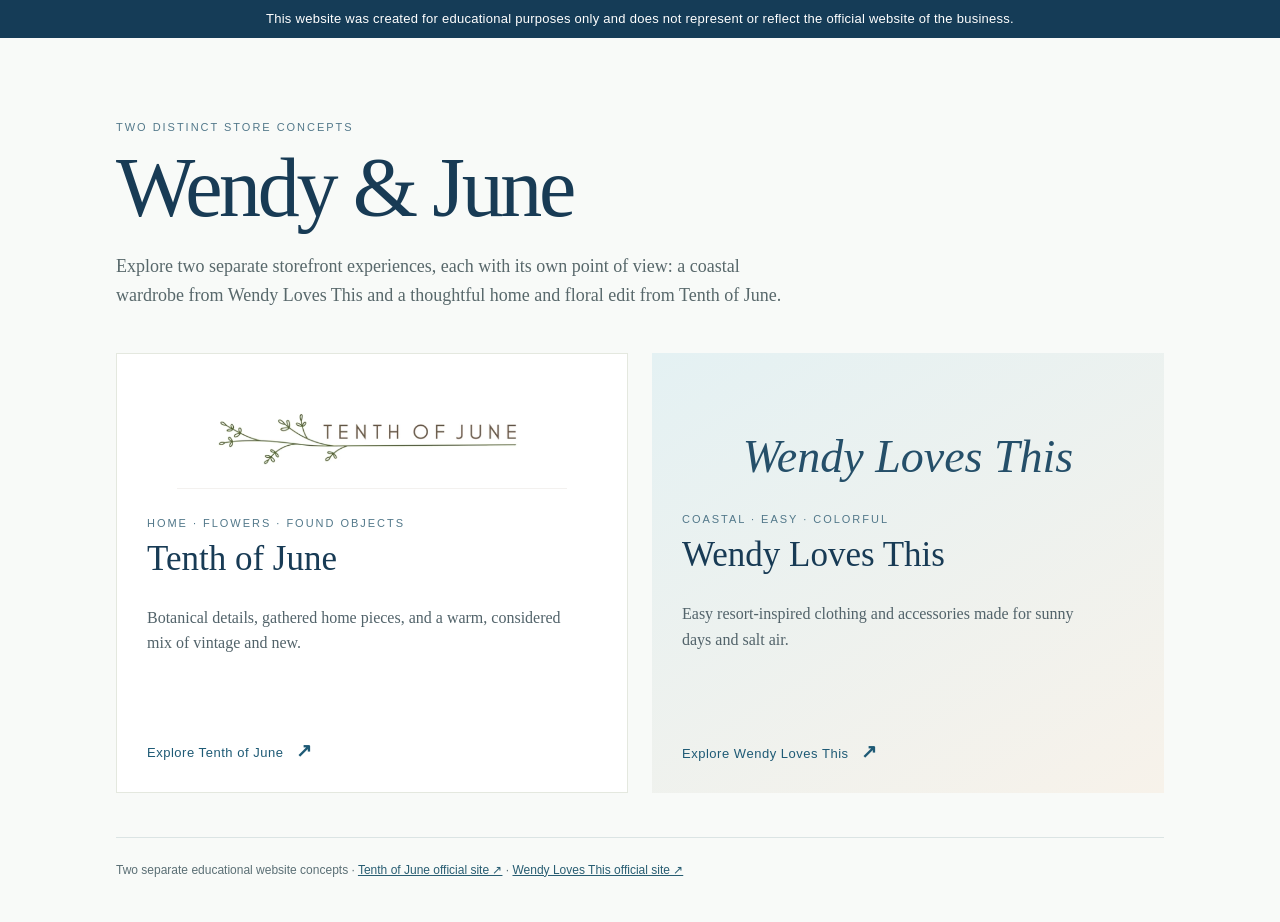
<file: index.html>
<!doctype html>
<html lang="en"><head><meta charset="utf-8"><meta name="viewport" content="width=device-width, initial-scale=1"><meta name="description" content="Two independent educational storefront concepts inspired by Tenth of June and Wendy Loves This."><title>Wendy & June | Two Storefront Concepts</title><link rel="stylesheet" href="style.css"><script src="script.js" defer></script></head>
<body><div class="disclaimer">This website was created for educational purposes only and does not represent or reflect the official website of the business.</div><main><p class="eyebrow">TWO DISTINCT STORE CONCEPTS</p><h1>Wendy <span>&</span> June</h1><p class="intro">Explore two separate storefront experiences, each with its own point of view: a coastal wardrobe from Wendy Loves This and a thoughtful home and floral edit from Tenth of June.</p><div class="cards"><a class="card june" href="tenth-of-june.html"><img src="tenth-of-june-logo.png" alt="Tenth of June botanical wordmark"><span class="tag">HOME · FLOWERS · FOUND OBJECTS</span><h2>Tenth of June</h2><p>Botanical details, gathered home pieces, and a warm, considered mix of vintage and new.</p><span class="go">Explore Tenth of June <b aria-hidden="true">↗</b></span></a><a class="card wendy" href="wendy-loves-this.html"><span class="script-logo">Wendy Loves This</span><span class="tag">COASTAL · EASY · COLORFUL</span><h2>Wendy Loves This</h2><p>Easy resort-inspired clothing and accessories made for sunny days and salt air.</p><span class="go">Explore Wendy Loves This <b aria-hidden="true">↗</b></span></a></div><footer>Two separate educational website concepts · <a href="https://tenthofjune.shop/" target="_blank" rel="noopener noreferrer">Tenth of June official site ↗</a> · <a href="https://wendylovesthis.com/" target="_blank" rel="noopener noreferrer">Wendy Loves This official site ↗</a></footer></main></body></html>
</file>
<file: style.css>
:root{--navy:#183b55;--blue:#8eb8c8;--pale:#edf5f6;--sand:#faf8f2;--ink:#283b43;--sage:#738265}*{box-sizing:border-box}body{margin:0;background:#f8faf8;color:var(--ink);font-family:Arial,Helvetica,sans-serif}.disclaimer{position:sticky;top:0;z-index:10;background:#153c57;color:white;text-align:center;padding:10px 18px;font-size:13px;line-height:1.4;letter-spacing:.02em}main{max-width:1100px;margin:auto;padding:8vh 26px 40px}.eyebrow,.tag{font-size:11px;letter-spacing:.18em;color:#52788a}h1{font:500 clamp(44px,8vw,84px)/.98 Georgia,serif;letter-spacing:-.04em;color:var(--navy);margin:14px 0}.intro{font:18px/1.65 Georgia,serif;max-width:680px;color:#58686b;margin:22px 0 42px}.cards{display:grid;grid-template-columns:1fr 1fr;gap:24px}.card{min-height:440px;text-decoration:none;color:inherit;padding:30px;display:flex;flex-direction:column;align-items:flex-start;transition:transform .25s,box-shadow .25s}.card:hover{transform:translateY(-5px);box-shadow:0 18px 40px #183b5518}.card:focus-visible,a:focus-visible{outline:3px solid #267ca0;outline-offset:4px}.june{background:#fff;border:1px solid #e4e8df}.june img{width:min(100%,390px);height:auto;object-fit:contain;margin:8px auto 26px}.wendy{background:linear-gradient(150deg,#e4f1f3,#f7f2ea);justify-content:flex-end}.script-logo{font:italic 46px Georgia,serif;color:#254f69;align-self:center;margin:auto auto 30px;text-align:center}.tag{display:block}h2{font:500 35px Georgia,serif;color:var(--navy);margin:10px 0}.card p{font:16px/1.6 Georgia,serif;max-width:420px;color:#52636a}.go{margin-top:auto;padding-top:24px;color:#1e5a75;font-size:13px;letter-spacing:.04em}.go b{font-size:19px;margin-left:8px}footer{border-top:1px solid #dbe4e4;margin-top:44px;padding-top:20px;font-size:12px;line-height:2;color:#5b6f75}footer a{color:#285d72}a{transition:color .2s}a:hover{color:#a35d67}@media(max-width:700px){main{padding:48px 18px 28px}.intro{font-size:16px;margin-bottom:28px}.cards{grid-template-columns:1fr;gap:14px}.card{min-height:390px;padding:24px}.june img{max-width:100%}.script-logo{font-size:40px}.disclaimer{font-size:11px;padding:9px 12px}}
</file>
